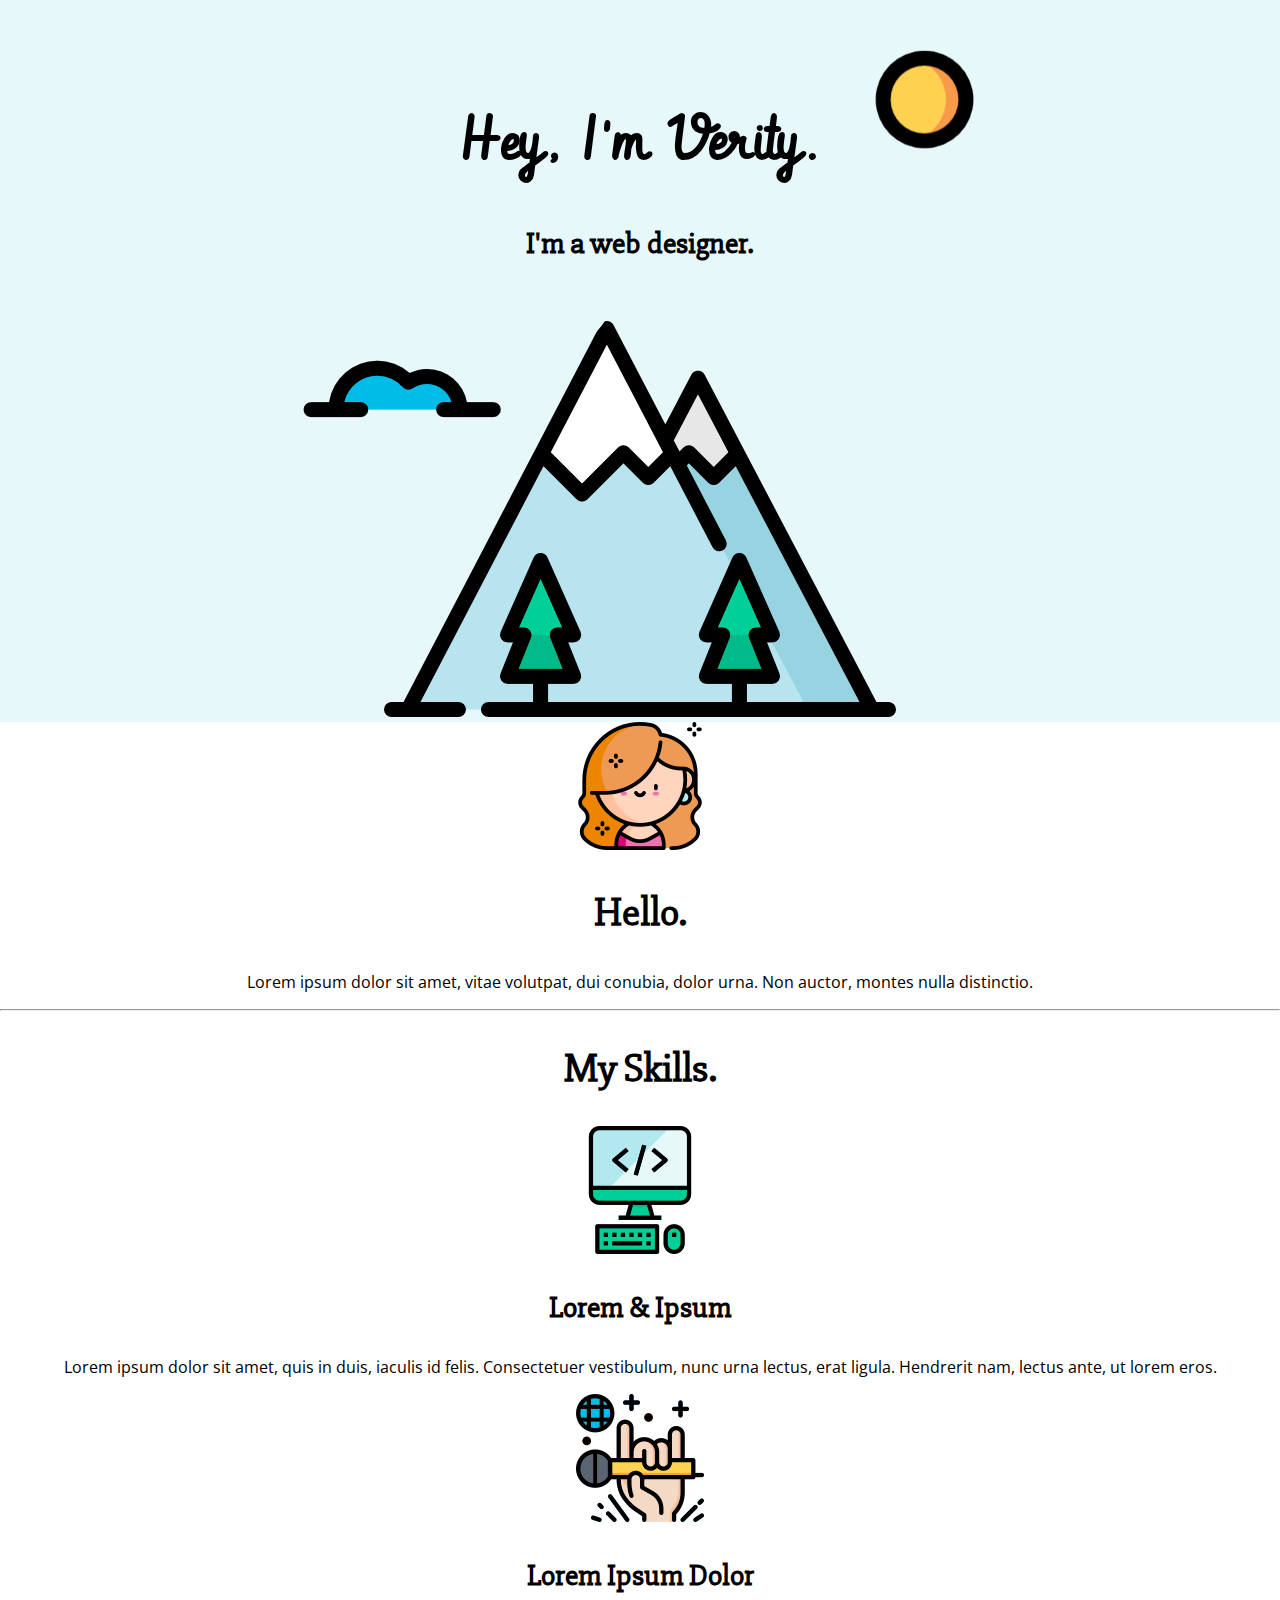
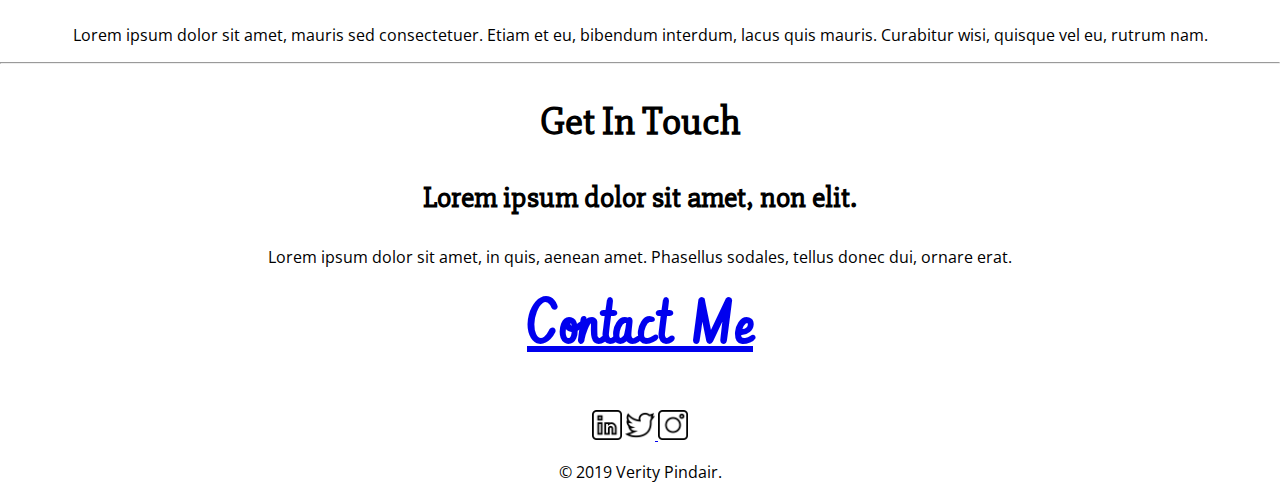
<file: index.html>
<!DOCTYPE html>
<html lang="en" dir="ltr">

<head>
  <meta charset="utf-8">
  <title>Verity Pindair</title>
  <link rel="stylesheet" href="css/styles.css">
  <link rel="icon" href="css/favicon.ico">
  <link href="https://fonts.googleapis.com/css?family=Open+Sans|Slabo+27px|Vibur&display=swap" rel="stylesheet">
</head>

<body>

  <div class="top-container">

    <img class="top-sun" src="images/sun.png" alt="sun-img">
    <span>
      <h1>Hey, I'm Verity.</h1>
    <h3 class="text">I'm a web designer.</h3>
    <img class="bottom-cloud" src="images/cloud.png" alt="cloud-img">

    <img src="images/mountain.png" alt="mountain-img">

  </div>

  <div class="middle-container">
    <div class="profile">
      <img src="images/verity.png" alt="verity-profile-img">
      <h2>Hello.</h2>
      <p>Lorem ipsum dolor sit amet, vitae volutpat, dui conubia, dolor urna. Non auctor, montes nulla distinctio.</p>
    </div>
    <hr>
    <div class="skills">
      <h2>My Skills.</h2>
      <div class="skill-row">
        <img class="skills" src="images/web.png" alt="web-img">
        <h3>Lorem & Ipsum</h3>
        <p>Lorem ipsum dolor sit amet, quis in duis, iaculis id felis. Consectetuer vestibulum, nunc urna lectus, erat ligula. Hendrerit nam, lectus ante, ut lorem eros.</p>
      </div>
      <div class="skill-row">
        <img class="singing" src="images/karaoke.png" alt="karaoke-img">
        <h3>Lorem Ipsum Dolor</h3>
        <p>Lorem ipsum dolor sit amet, mauris sed consectetuer. Etiam et eu, bibendum interdum, lacus quis mauris. Curabitur wisi, quisque vel eu, rutrum nam.</p>
      </div>
    </div>
    <hr>
    <div class="contact-me">
      <h2>Get In Touch</h2>
      <h3>Lorem ipsum dolor sit amet, non elit.</h3>
      <p>Lorem ipsum dolor sit amet, in quis, aenean amet. Phasellus sodales, tellus donec dui, ornare erat.</p>
      <a class="btn" href="mailto:veritypindair@hotmail.com"><h1>Contact Me</h1></a>
    </div>
  </div>


  <div class="bottom-container">
    <a class="footer-link" href="https://www.linkedin.com/in/veritypindair/"> <img class="linkedin" src="images/linkedin.png" alt="linkedin-img"></a>
    <a class="footer-link" href="https://twitter.com/veritypindair"> <img class="twitter" src="images/twitter.png" alt="twitter-img"> </a>
    <a class="footer-link" href="https://www.instagram.com/vezmondo/"> <img class="insta" src="images/instagram.png" alt="instagram-img"> </a>
    <p>© 2019 Verity Pindair.</p>
  </div>


</body>

</html>
</file>
<file: css/styles.css>
body {
  font-family: 'Slabo 27px', serif;
  margin: 0;
  text-align: center;
}

h1 {
font-size: 60px;
  font-family: 'Vibur', cursive;
    margin-top: 0;
}

h2 {
  font-family: 'Slabo 27px', serif;
  font-size: 40px
}

h3 {
font-family: 'Slabo 27px', serif;
font-size: 30px;
}

p {
  font-family: 'Open Sans', sans-serif;
}

.top-container {
  background-color: #e6f8f9;
  position: relative;
  padding-top: 100px;
}

.middle-container {

}

.bottom-container {

}

.top-sun {
  position: absolute;
  right: 300px;
  top: 50px;
}

.bottom-cloud {
  position: absolute;
  left: 300px;
  bottom: 300px;
}

.linkedin {
  height: 30px;
  width: 30px;
}

.twitter {
  height: 30px;
  width: 30px;
}
.insta {
  height: 30px;
  width: 30px;
}
</file>
